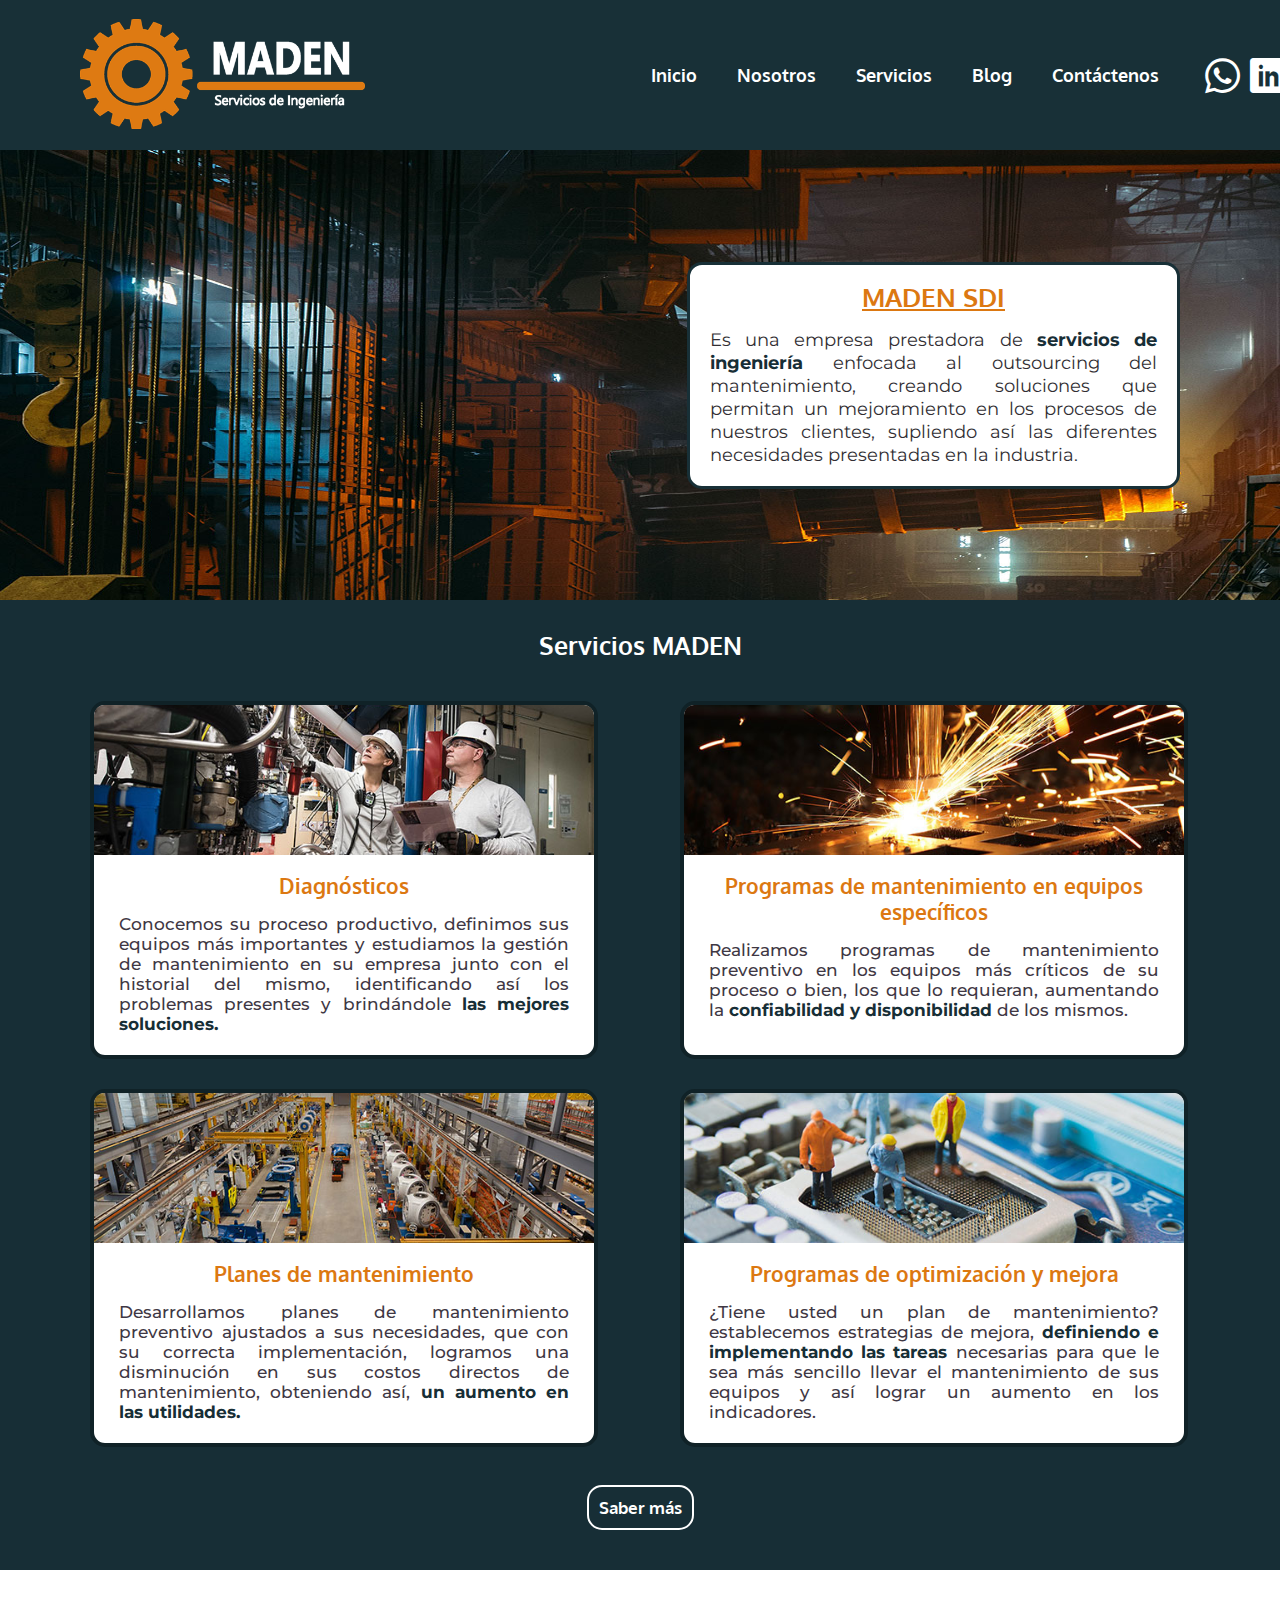
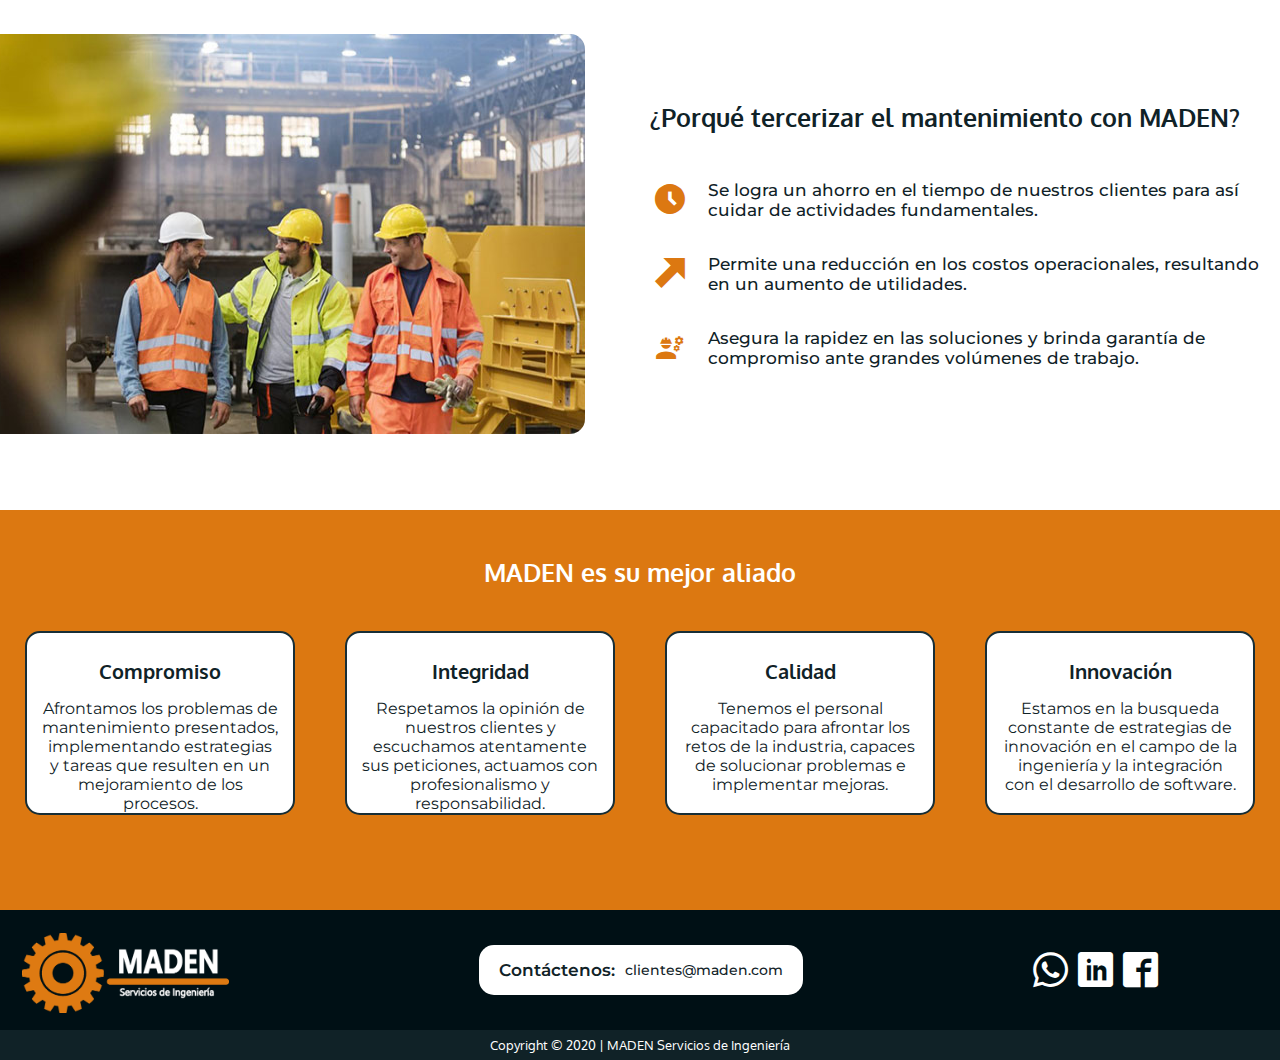
<file: index.html>
<!DOCTYPE html>
<html lang="es">
<head>
    <meta charset="UTF-8">
    <meta name="viewport" content="width=device-width, initial-scale=1.0">
    <title>MADEN | Servicios de Ingeniería</title>
    <link rel="icon" type="image/jpg" href="../Images/favicon.jpg">
    <link rel="stylesheet" href="Styles/styles.css">
    <link href="https://fonts.googleapis.com/css2?family=Montserrat:wght@500&family=Oxygen&display=swap" rel="stylesheet">
</head>
<body>

    <!-- Header -->

    <header class="header">
        <!-- Logotipo -->
        <div class="container">
            <figure class="logo">
                <a href="index.html"><img src="Images/LOGO-MADEN-SIN-FONDO.png" alt="MADEN Servicios de Ingeniería" class="header-image"></a>
            </figure>

            <!-- Menú -->
            <menu>
                <nav class="menu">
                    <ul class="nav-menu">
                        <li>
                            <a href="index.html" class="active">Inicio</a>
                        </li>
                        <li>
                            <a href="Nosotros/index.html">Nosotros</a>
                        </li>
                        <li>
                            <a href="Servicios/index.html">Servicios</a>
                        </li>
                        <li>
                            <a href="/Blog">Blog</a>
                        </li>
                        <li>
                            <a href="/Contacto">Contáctenos</a>
                        </li>
                    </ul>
                    <ul class="icon-menu">
                        <li>
                            <a href="https://api.whatsapp.com/send?phone=573165388175" target="_blank"><i class="icon-whatsapp"></i></a>
                        </li>
                        <li>
                            <a href="/Linkedin"><i class="icon-linkedin" target="_blank"></i></a>
                        </li>
                        <li>
                            <a href="/Facebook"><i class="icon-facebook" target="_blank"></i></a>
                        </li>
                    </ul>
                </nav>
            </menu>
        </div>
    </header>

    <!-- Secciones -->

    <!-- Hero -->

    <section class="hero">
        <div class="container">
            <div class="hero-container">
            <h1>MADEN SDI</h1>
            <p>Es una empresa prestadora de <strong class="h1-description">servicios de ingeniería</strong> enfocada al outsourcing del mantenimiento, creando soluciones que permitan un mejoramiento en los procesos de nuestros clientes, supliendo así las diferentes necesidades presentadas en la industria.</p> 
            </div>
        </div>
    </section>

    <!-- Services -->

    <section class="services">
        <h2 class="services-title">Servicios MADEN</h2>
        <div class="services-container">
            <!-- Maintenance -->

            <!-- Diagnóstico -->
            <div class="services-d">
                <div class="service-details">
                    <figure class="service-imageContainer">
                        <img class="service-image" src="Images/Diagnostic-Background.jpg" alt="MADEN Servicios de INgeniería">
                    </figure>
                    <h3 class="service-title">
                            Diagnósticos
                    </h3>
                    <p>
                        Conocemos su proceso productivo, definimos sus equipos más importantes y estudiamos la gestión de mantenimiento en su empresa junto con el historial del mismo, identificando así los problemas presentes y brindándole<b class="services-b"> las mejores soluciones.</b>
                    </p>
                </div>
            </div>

            <!-- Programas de mantenimiento en equipos específicos -->
            <div class="services-mpem">
                <div class="service-details">
                    <figure class="service-imageContainer">
                        <img class="service-image" src="Images/EMP-Background.jpg" alt="MADEN Servicios de Ingeniería">
                    </figure>
                    <h3 class="service-title">
                                Programas de mantenimiento en equipos específicos
                    </h3>
                    <p>
                            Realizamos programas de mantenimiento preventivo en los equipos más críticos de su proceso o bien, los que lo requieran, aumentando la <b class="services-b"> confiabilidad y disponibilidad</b> de los mismos.
                    </p>
                </div>
            </div>

            <!-- Planes de mantenimiento -->
            <div class="services-mp">
                <div class="service-details">
                    <figure class="service-imageContainer">
                        <img class="service-image" src="Images/MP-Bckground.jpg" alt="MADEN Servicios de INgeniería">
                    </figure>
                    <h3 class="service-title">
                        Planes de mantenimiento
                    </h3>
                    <p>
                        Desarrollamos planes de mantenimiento preventivo ajustados a sus necesidades, que con su correcta implementación, logramos una disminución en sus costos directos de mantenimiento, obteniendo así,<b class="services-b"> un aumento en las utilidades.</b>
                    </p>
                </div>
            </div>

            <!-- Programas de optimización y mejora -->
            <div class="services-op">
                <div class="service-details">
                    <figure class="service-imageContainer">
                        <img class="service-image" src="Images/OP-Background.jpg" alt="MADEN Servicios de Ingeniería">
                    </figure>
                    <h3 class="service-title">
                            Programas de optimización y mejora
                    </h3>
                    <p>
                        ¿Tiene usted un plan de mantenimiento? establecemos estrategias de mejora,<b class="services-b"> definiendo e implementando las tareas</b> necesarias para que le sea más sencillo llevar el mantenimiento de sus equipos y así lograr un aumento en los indicadores.
                    </p>
                </div>
            </div>

        </div>
        <div class="services-button">
            <a href="Servicios/index.html" class="button">Saber más</a>
        </div>
    </section>

    <!-- ¿Porqué tercerizar el mantenimiento? -->

    <section class="maintenance-outsourcing">
        <div class="container">
            <figure class="outsourcing-image-container">
                <img src="Images/Outsourcing-image-2.jpg" alt="MADEN Servicios de Ingeniería" class="outsourcing-image">
            </figure>
            <div class="outsourcing-td">
                <h3 class="outsourcing-title">
                    ¿Porqué tercerizar el mantenimiento con MADEN?
                </h3>
                <ul>
                    <li>
                        <i class="icon-clock" target="_blank"></i><p>Se logra un ahorro en el tiempo de nuestros clientes para así cuidar de actividades fundamentales.</p>
                    </li>
                    <li>
                        <i class="icon-arrow-up" target="_blank"></i><p>Permite una reducción en los costos operacionales, resultando en un aumento de utilidades.</p>
                    </li>
                    <li>
                        <i class="icon-engineering" target="_blank"></i><p>Asegura la rapidez en las soluciones y brinda garantía de compromiso ante grandes volúmenes de trabajo.</p>
                    </li>
                </ul>
            </div>
        </div>
    </section>

    <!-- ¿Porqué escogernos? -->

    <section class="maintenance-choose">
        <div class="container">
            <h3 class="choose-title">
                MADEN es su mejor aliado
            </h3>
            <div class="choose-options">
                <article>
                    <h4>Compromiso</h4>
                    <p>Afrontamos los problemas de mantenimiento presentados, implementando estrategias y tareas que resulten en un mejoramiento de los procesos.</p>
                </article>
                <article>
                    <h4>Integridad</h4>
                    <p>Respetamos la opinión de nuestros clientes y escuchamos atentamente sus peticiones, actuamos con profesionalismo y responsabilidad.</p>
                </article>
                <article>
                    <h4>Calidad</h4>
                    <p>Tenemos el personal capacitado para afrontar los retos de la industria, capaces de solucionar problemas e implementar mejoras.</p>
                </article>
                <article>
                    <h4>Innovación</h4>
                    <p>Estamos en la busqueda constante de estrategias de innovación en el campo de la ingeniería y la integración con el desarrollo de software.</p>
                </article>
            </div>
        </div>
    </section>

    <!-- Footer -->
    <section class="footer">
        <figure class="logo-footer">
            <a href="/Inicio/"><img src="Images/LOGO-MADEN-SIN-FONDO.png" alt="MADEN Servicios de Ingeniería" height="150px" class="header-image"></a>
        </figure>
        <div class="footer-contact">
            <h5>Contáctenos:</h5>
            <p>clientes@maden.com</p>
        </div>
        <div class="footer-icons">
            <nav class="menu">
            <ul class="icon-menu">
                <li>
                    <a href="https://api.whatsapp.com/send?phone=573165388175" target="_blank"><i class="icon-whatsapp"></i></a>
                </li>
                <li>
                    <a href="/Linkedin"><i class="icon-linkedin" target="_blank"></i></a>
                </li>
                <li>
                    <a href="/Facebook"><i class="icon-facebook" target="_blank"></i></a>
                </li>
            </ul>
            </nav>
        </div>
    </section>

    <!-- Copyright -->
    <section class="copyright">
        <div class="copyright-text">
            <p>Copyright © 2020 | MADEN Servicios de Ingeniería</p>
        </div>
    </section>

</body>
</html>
</file>
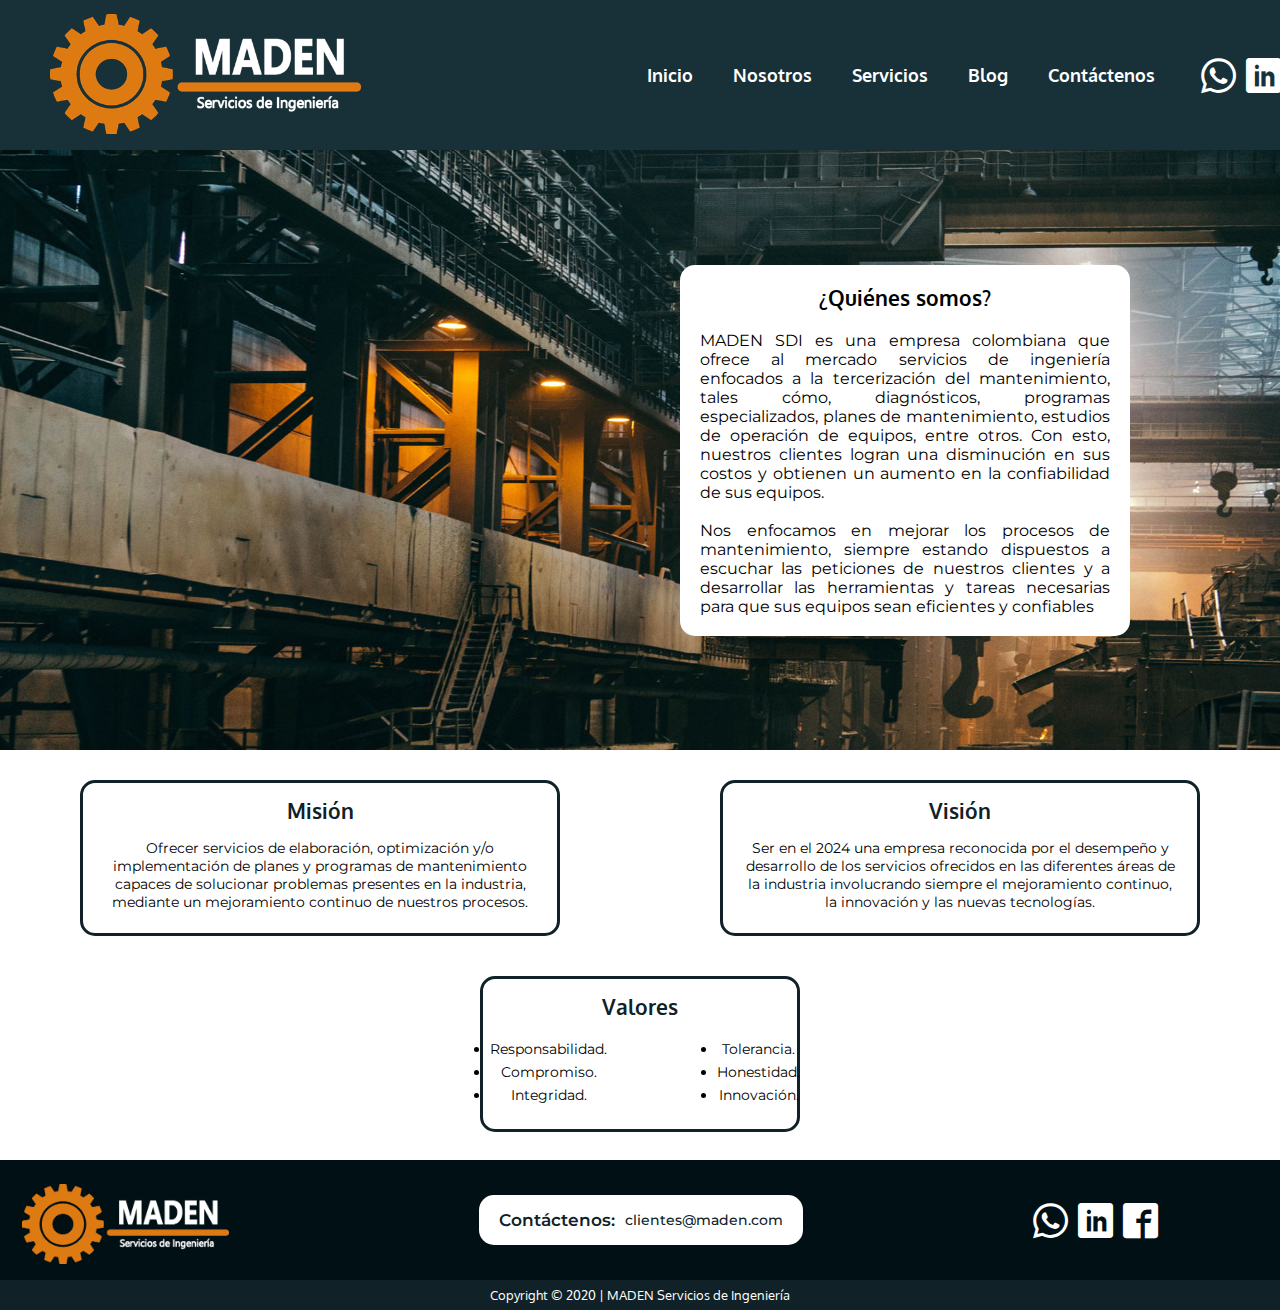
<file: Nosotros/index.html>
<!DOCTYPE html>
<html lang="en">
<head>
    <meta charset="UTF-8">
    <meta name="viewport" content="width=device-width, initial-scale=1.0">
    <title>MADEN | Nosotros</title>
    <link rel="icon" type="image/jpg" href="../Images/favicon.jpg">
    <link rel="stylesheet" href="Estilos/styles.css">
    <link href="https://fonts.googleapis.com/css2?family=Montserrat:wght@500&family=Oxygen&display=swap" rel="stylesheet">

</head>
<body>
    <!-- Header -->

    <header class="header">
        <!-- Logotipo -->
        <div class="container">
            <figure class="logo">
                <a href="../index.html"><img src="../Images/LOGO-MADEN-SIN-FONDO.png" alt="MADEN Servicios de Ingeniería" height="150px" class="header-image"></a>
            </figure>
    
            <!-- Menú -->
            <menu>
                <nav class="menu">
                    <ul class="nav-menu">
                        <li>
                            <a href="../index.html" class="active">Inicio</a>
                        </li>
                        <li>
                            <a href="index.html">Nosotros</a>
                        </li>
                        <li>
                            <a href="../Servicios/index.html">Servicios</a>
                        </li>
                        <li>
                            <a href="/Blog">Blog</a>
                        </li>
                        <li>
                            <a href="/Contacto">Contáctenos</a>
                        </li>
                    </ul>
                    <ul class="icon-menu">
                        <li>
                            <a href="https://api.whatsapp.com/send?phone=573165388175" target="_blank"><i class="icon-whatsapp"></i></a>
                        </li>
                        <li>
                            <a href="/Linkedin"><i class="icon-linkedin" target="_blank"></i></a>
                        </li>
                        <li>
                            <a href="/Facebook"><i class="icon-facebook" target="_blank"></i></a>
                        </li>
                    </ul>
                </nav>
            </menu>
        </div>
    </header>

    <!-- Sobre nosotros -->

    <section class="about">
        <div class="about-text">
            <h4 class="about-title">¿Quiénes somos?</h4>
            <p>MADEN SDI es una empresa colombiana que ofrece al mercado servicios de ingeniería enfocados a la tercerización del mantenimiento, tales cómo, diagnósticos, programas especializados, planes de mantenimiento, estudios de operación de equipos, entre otros. Con esto, nuestros clientes logran una disminución en sus costos y obtienen un aumento en la confiabilidad de sus equipos.<br>
            <br>Nos enfocamos en mejorar los procesos de mantenimiento, siempre estando dispuestos a escuchar las peticiones de nuestros clientes y a desarrollar las herramientas y tareas necesarias para que sus equipos sean eficientes y confiables </p>
        </div>
    </section>

    <!-- Misión Visión Valores -->

    <section class="mvv">
        <div class="mision">
            <h5 class="mision-title">Misión</h5>
            <p class="mision-description">
                Ofrecer servicios de elaboración, optimización y/o implementación de planes y programas de mantenimiento capaces de solucionar problemas presentes en la industria, mediante un mejoramiento continuo de nuestros procesos.
            </p>
        </div>
        <div class="vision">
            <h5 class="vision-title">Visión</h5>
            <p class="vision-description">
                Ser en el 2024 una empresa reconocida por el desempeño y desarrollo de los servicios ofrecidos en las diferentes áreas de la industria involucrando siempre el mejoramiento continuo, la innovación y las nuevas tecnologías.
            </p>
        </div>
        <div class="values">
            <h5 class="values-title">Valores</h5>
            <div class="values-list">
                <ul class="values-1">
                    <li>Responsabilidad.</li>
                    <li>Compromiso.</li>
                    <li>Integridad.</li>
                </ul>
                <ul class="values-2">
                    <li>Tolerancia.</li>
                    <li>Honestidad.</li>
                    <li>Innovación.</li>
                </ul>
            </div>
        </div>
    </section>
        
    <!-- Footer -->
    
    <footer class="footer">
        <figure class="logo-footer">
            <a href="/Inicio/"><img src="../Images/LOGO-MADEN-SIN-FONDO.png" alt="MADEN Servicios de Ingeniería" height="150px" class="header-image"></a>
        </figure>
        <div class="footer-contact">
            <h5>Contáctenos:</h5>
            <p>clientes@maden.com</p>
        </div>
        <div class="footer-icons">
            <nav class="menu">
            <ul class="icon-menu">
                <li>
                    <a href="https://api.whatsapp.com/send?phone=573165388175" target="_blank"><i class="icon-whatsapp"></i></a>
                </li>
                <li>
                    <a href="/Linkedin"><i class="icon-linkedin" target="_blank"></i></a>
                </li>
                <li>
                    <a href="/Facebook"><i class="icon-facebook" target="_blank"></i></a>
                </li>
            </ul>
            </nav>
        </div>
    </footer>

    <!-- Copyright -->
    <section class="copyright">
        <div class="copyright-text">
            <p>Copyright © 2020 | MADEN Servicios de Ingeniería</p>
        </div>
    </section>
</body>
</html>
</file>
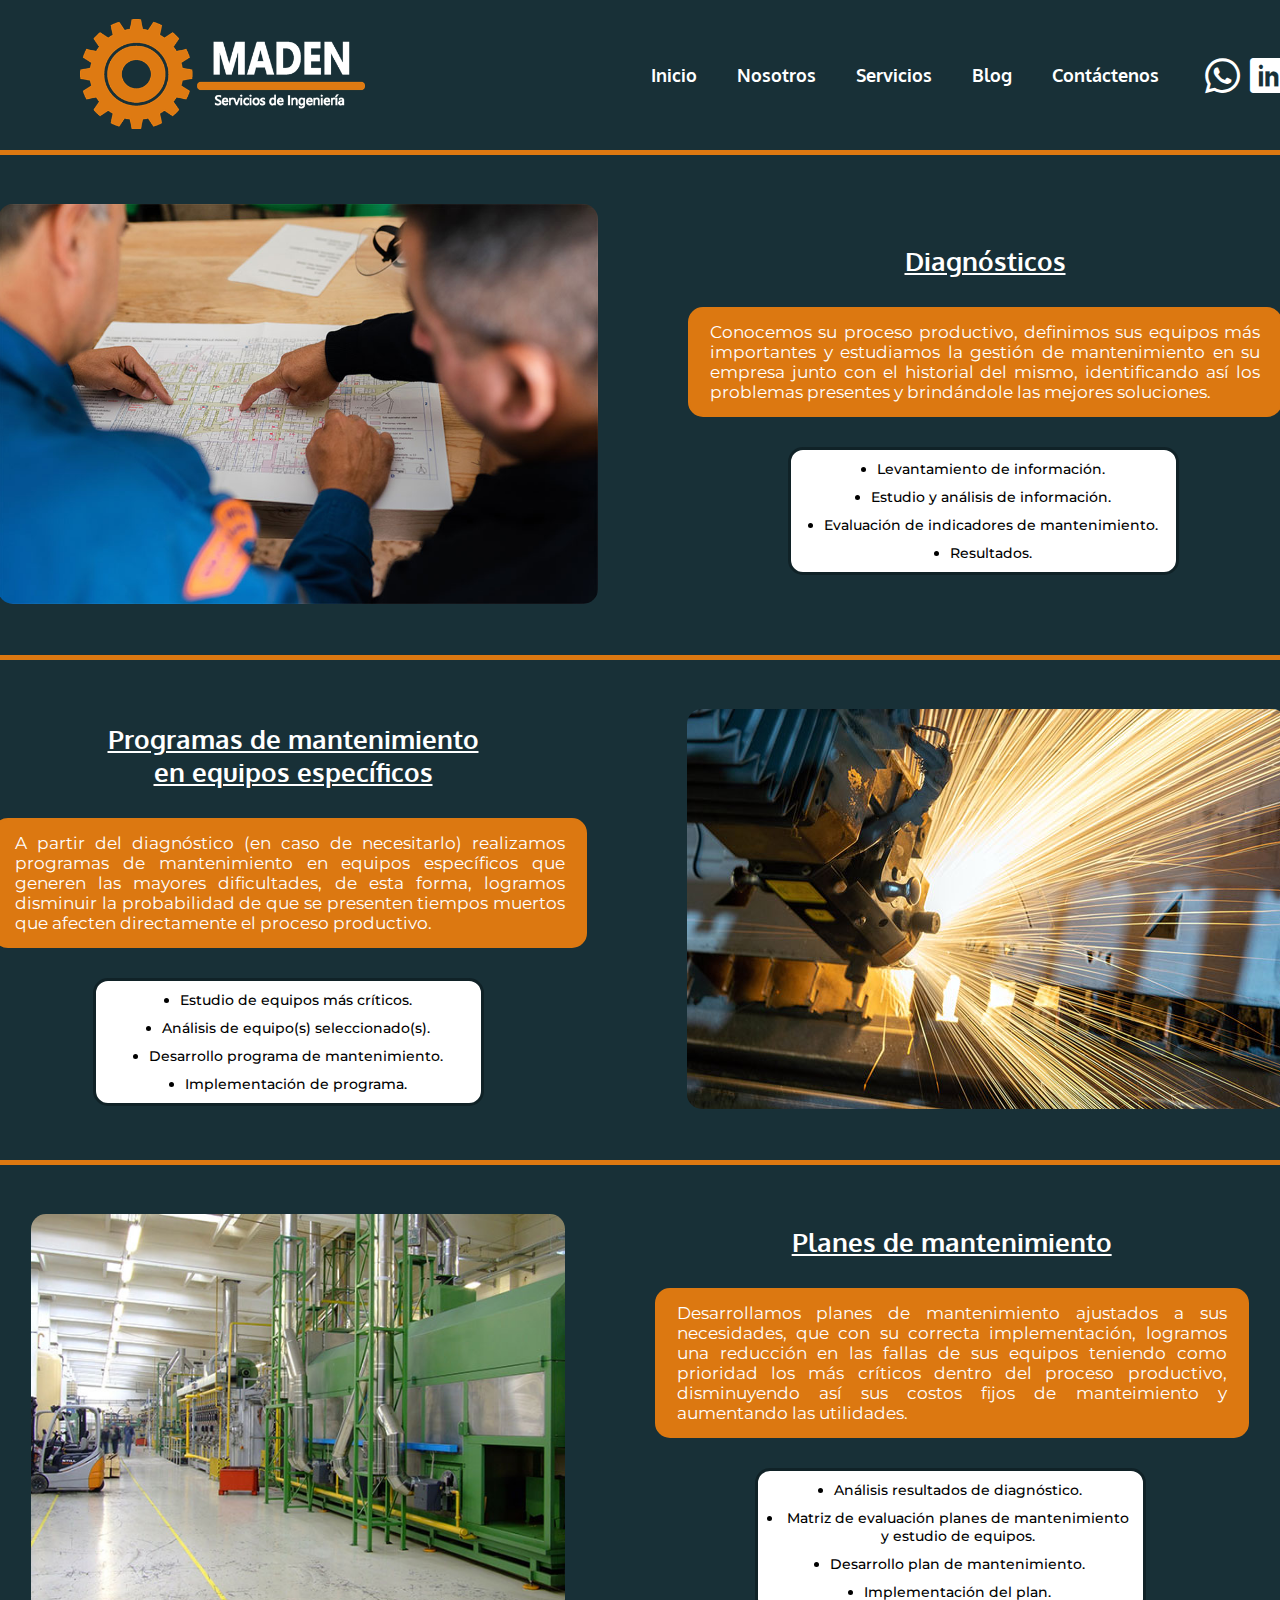
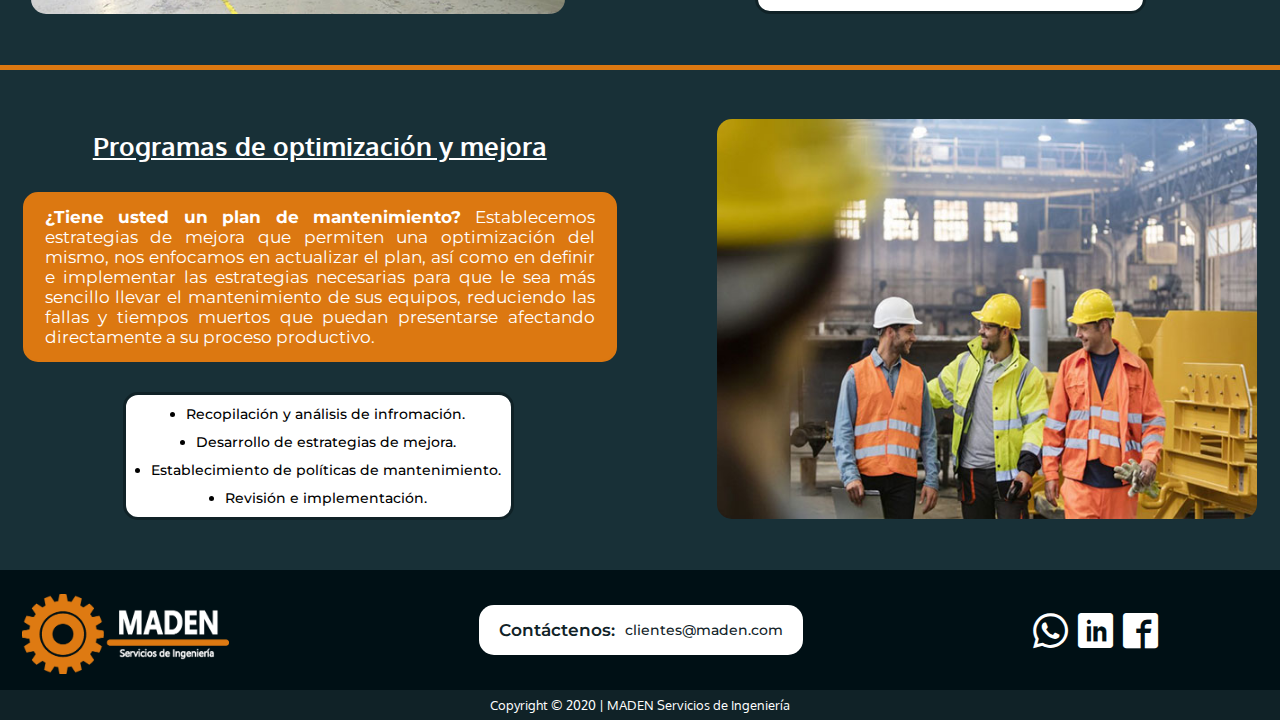
<file: Servicios/index.html>
<!DOCTYPE html>
<html lang="en">
<head>
    <meta charset="UTF-8">
    <meta name="viewport" content="width=device-width, initial-scale=1.0">
    <title>MADEN | Servicios</title>
    <link rel="icon" type="image/jpg" href="../Images/favicon.jpg">
    <link rel="stylesheet" href="Estilos/styles.css">
    <link href="https://fonts.googleapis.com/css2?family=Montserrat:wght@500&family=Oxygen&display=swap" rel="stylesheet">
</head>
<body>
    <!-- Header -->

    <header class="header">
        <!-- Logotipo -->
        <div class="container">
            <figure class="logo">
                <a href="../index.html"><img src="../Images/LOGO-MADEN-SIN-FONDO.png" alt="MADEN Servicios de Ingeniería" height="150px" class="header-image"></a>
            </figure>
    
            <!-- Menú -->
            <menu>
                <nav class="menu">
                    <ul class="nav-menu">
                        <li>
                            <a href="../index.html" class="active">Inicio</a>
                        </li>
                        <li>
                            <a href="../Nosotros/index.html">Nosotros</a>
                        </li>
                        <li>
                            <a href="index.html">Servicios</a>
                        </li>
                        <li>
                            <a href="/Blog">Blog</a>
                        </li>
                        <li>
                            <a href="/Contacto">Contáctenos</a>
                        </li>
                    </ul>
                    <ul class="icon-menu">
                        <li>
                            <a href="https://api.whatsapp.com/send?phone=573165388175" target="_blank"><i class="icon-whatsapp"></i></a>
                        </li>
                        <li>
                            <a href="/Linkedin"><i class="icon-linkedin" target="_blank"></i></a>
                        </li>
                        <li>
                            <a href="/Facebook"><i class="icon-facebook" target="_blank"></i></a>
                        </li>
                    </ul>
                </nav>
            </menu>
        </div>
    </header>

    <!-- Services -->

    <section class="services">

        <!-- Diagnostic -->
        <div class="services-diagnostic">
            <figure class="services-diagnostic-image">
                <img src="../Images/diagnostic-image.jpg" alt="Imágen Diagnóstico" height="400">
            </figure>
            <div class="service-diagnostic-items">
                <h2>Diagnósticos</h2>
                <p class="service-diagnostic-intro">
                    Conocemos su proceso productivo, definimos sus equipos más importantes y estudiamos la gestión de mantenimiento en su empresa junto con el historial del mismo, identificando así los problemas presentes y brindándole las mejores soluciones.
                </p>
                <ul class="service-diagnostic-list">
                    <li>Levantamiento de información.</li>
                    <li>Estudio y análisis de información.</li>
                    <li>Evaluación de indicadores de mantenimiento.</li>
                    <li>Resultados.</li>
                </ul>
            </div>
        </div>

        <!-- Specific maintenance programs -->
        <div class="services-smp">
            <div class="service-smp-items">
                <h2>Programas de mantenimiento en equipos específicos</h2>
                <p class="service-smp-intro">
                    A partir del diagnóstico (en caso de necesitarlo) realizamos programas de mantenimiento en equipos específicos que generen las mayores dificultades, de esta forma, logramos disminuir la probabilidad de que se presenten tiempos muertos que afecten directamente el proceso productivo.
                </p>
                <ul class="service-smp-list">
                    <li>Estudio de equipos más críticos.</li>
                    <li>Análisis de equipo(s) seleccionado(s).</li>
                    <li>Desarrollo programa de mantenimiento.</li>
                    <li>Implementación de programa.</li>
                </ul>
            </div>
            <figure class="services-smp-image">
                <img src="../Images/smp-image.jpg" alt="MADEN Imágen Programas de manmentenimiento específicos" height="400">
            </figure>
        </div>

        <!-- Maintenance Plans -->
        <div class="services-mp">
            <figure class="services-mp-image">
                <img src="../Images/mp-image.jpg" alt="MADEN Imágen Programas de manmentenimiento específicos" height="400">
            </figure>
            <div class="services-mp-items">
                <h2>Planes de mantenimiento</h2>
                <p class="serives-mp-intro">
                    Desarrollamos planes de mantenimiento ajustados a sus necesidades, que con su correcta implementación, logramos una reducción en las fallas de sus equipos teniendo como prioridad los más críticos dentro del proceso productivo, disminuyendo así sus costos fijos de manteimiento y aumentando las utilidades.
                </p>
                <ul class="service-mp-list">
                    <li>Análisis resultados de diagnóstico.</li>
                    <li>Matriz de evaluación planes de mantenimiento y estudio de equipos.</li>
                    <li>Desarrollo plan de mantenimiento.</li>
                    <li>Implementación del plan.</li>
                </ul>
            </div>
        </div>

        <!-- Optimization plans -->
        <div class="services-op">
            <div class="service-op-items">
                <h2>Programas de optimización y mejora</h2>
                <p class="service-op-intro">
                    <b>¿Tiene usted un plan de mantenimiento?</b> Establecemos estrategias de mejora que permiten una optimización del mismo, nos enfocamos en actualizar el plan, así como en definir e implementar las estrategias necesarias para que le sea más sencillo llevar el mantenimiento de sus equipos, reduciendo las fallas y tiempos muertos que puedan presentarse afectando directamente a su proceso productivo.
                </p>
                <ul class="service-op-list">
                    <li>Recopilación y análisis de infromación.</li>
                    <li>Desarrollo de estrategias de mejora.</li>
                    <li>Establecimiento de políticas de mantenimiento.</li>
                    <li>Revisión e implementación.</li>
                </ul>
            </div>
            <figure class="services-op-image">
                <img src="../Images/Outsourcing-image-2.jpg" alt="MADEN Imágen Programas de manmentenimiento específicos" height="400">
            </figure>
        </div>
    </section>

     <!-- Footer -->
    
     <footer class="footer">
        <figure class="logo-footer">
            <a href="/Inicio/"><img src="../Images/LOGO-MADEN-SIN-FONDO.png" alt="MADEN Servicios de Ingeniería" height="150px" class="header-image"></a>
        </figure>
        <div class="footer-contact">
            <h5>Contáctenos:</h5>
            <p>clientes@maden.com</p>
        </div>
        <div class="footer-icons">
            <nav class="menu">
            <ul class="icon-menu">
                <li>
                    <a href="https://api.whatsapp.com/send?phone=573165388175" target="_blank"><i class="icon-whatsapp"></i></a>
                </li>
                <li>
                    <a href="/Linkedin"><i class="icon-linkedin" target="_blank"></i></a>
                </li>
                <li>
                    <a href="/Facebook"><i class="icon-facebook" target="_blank"></i></a>
                </li>
            </ul>
            </nav>
        </div>
    </footer>

    <!-- Copyright -->
    <section class="copyright">
        <div class="copyright-text">
            <p>Copyright © 2020 | MADEN Servicios de Ingeniería</p>
        </div>
    </section>
</body>
</html>
</file>
<file: Styles/styles.css>
body {
    margin: 0;
    padding: 0;
    font-family: 'Montserrat', sans-serif;
    font-family: 'Oxygen', sans-serif;
    font-size:13px;
}

a {
    text-decoration: none;
    cursor: pointer;
}

.container {
    width: 100%;
    height: 150px;
    margin: 0;
    display: inherit;
    align-items: inherit;
    justify-content: inherit;
}

/* Header */

figure {
    margin: 0;
}

.header img {
    height: 110px;
    margin-left: 80px;
}

header {
    background-color: #183037;
    width: 100%;
    height: 150px;
    display: flex;
    align-items: center;
    justify-items: center;
}

/* Menu */

.menu {
    display: flex;
    align-items: center;
    justify-content: center;
}

header nav .nav-menu {
    width: 180px;
    height: inherit;
    display: inherit;
    align-items: inherit;
    justify-content: inherit;
    list-style: none;
    margin-left: 350px;
}

nav .nav-menu a {
    color: #FFF;
    margin-left: 40px;
    font-size: 18px;
    font-weight: bold;
}

nav .nav-menu a:hover {
    text-decoration: underline;
    color: #DC7811;
}


@font-face {
    font-family: 'icomoon';
    src:  url('../fonts/icomoon.eot?vj2opa');
    src:  url('../fonts/icomoon.eot?vj2opa#iefix') format('embedded-opentype'),
      url('../fonts/icomoon.ttf?vj2opa') format('truetype'),
      url('../fonts/icomoon.woff?vj2opa') format('woff'),
      url('../fonts/icomoon.svg?vj2opa#icomoon') format('svg');
    font-weight: normal;
    font-style: normal;
    font-display: block;
}
  
[class^="icon-"], [class*=" icon-"] {
    /* use !important to prevent issues with browser extensions that change fonts */
    font-family: 'icomoon' !important;
    speak: never;
    font-style: normal;
    font-weight: 500;
    font-variant: normal;
    text-transform: none;
    line-height: 1;
  
    /* Better Font Rendering =========== */
    -webkit-font-smoothing: antialiased;
    -moz-osx-font-smoothing: grayscale;
}
  
.icon-engineering:before {
    content: "\e900";
}
.icon-arrow-up:before {
    content: "\e901";
}
.icon-clock:before {
    content: "\e902";
}
.icon-linkedin:before {
    content: "\e903";
}
.icon-facebook:before {
    content: "\e904";
}
.icon-whatsapp:before {
    content: "\e905";
}

nav .icon-menu {
    display: inherit;
    align-items: inherit;
    justify-content: inherit;
    margin-left: 180px;
}

nav .icon-menu li {
    list-style: none;
    margin-left: 10px;
    margin-right: 0;
}

nav .icon-menu a {
    color: white;
    font-size: 35px;
}

nav .icon-menu a:hover {
    color: #DC7811;
}

/* Secciones */

/* Hero */

.hero {
    height: 450px;
    background-image: url('../Images/Fondo-2.jpg');
    background-size: 1440px 570px;
    background-repeat: no-repeat;
    display: flex;
    align-items: center;
    justify-content: flex-end;
}

.hero-container {
    background-color: white;
    border: 3px solid #183037;
    border-radius: 15px;
    margin-left: 830px;
    margin-right: 100px;
}

.hero h1 {
    color: #DC7811;
    font-size: 2em;
    text-decoration: underline;
    font-family: 'Oxygen', sans-serif;
    font-weight: 600;
    margin: 0;
    text-align: center;
    padding: 15px 0;
}

.hero p {
    width: 447px;
    color: #312e33;
    padding: 0 20px 20px;
    font-family: 'Montserrat', sans-serif;
    font-size: 1.4em;
    font-weight: normal;
    text-align: justify;
    margin: 0;
}

.h1-description {
    color: #172E36;
}

.hero img {
    width: 100%;
}

/* Servicios */

.services {
    background-color: #172E36;
    height: 970px;
    width: 100%;
}

.services-container {
    display: grid;
    grid-template-columns: 590px 590px;
    justify-content: center;
    gap: 10px 0;
}

.service-imageContainer img {
    margin: 0;
    height: 150px;
}
 
.service-image {
    width: 500px;
    object-fit: cover;
    border-radius: 10px 10px 0px 0px;
}

.services-title {
    margin: 0;
    padding-top: 30px;
    padding-bottom: 20px;
    font-family: 'Oxygen', sans-serif;
    font-size: 1.9em;
    color: white;
    text-align: center;
}

.services article {
    margin: 10px 0px;
    padding: 10px 0px;
}

.service-details {
    background-color: white;
    text-align: center;
    border: 4px solid #102227;
    border-radius: 15px;
    width: 500px;
    height: 350px;
    margin: 20px 40px 0;
}

.service-title {
    font-size: 1.6em;
    color: #DC7811;
    font-family: 'Oxygen', sans-serif;
    font-weight: bold;
    margin: 15px 30px;
}


.service-details p {
    font-size: 1.3em;
    font-family: 'Montserrat', sans-serif;
    text-align: justify;
    margin: 15px 25px;
    font-weight: 500;
    color: #3f3844;
}

.services-b {
    color: #172E36;
}

.services-button {
    margin-top: 50px;
    text-align: center;
}

.services-button a {
    background-color: transparent;
    padding: 10px;
    font-family: 'Oxygen', sans-serif;
    font-size: 1.3em;
    font-weight: 600;
    color: white;
    border: 2px solid white;
    border-radius: 15px;
}

.services-button a:hover {
    color: #DC7811;
    border: 2px solid #DC7811;
}


/* ¿Porqué tercerizar el mantenimiento? */

.maintenance-outsourcing {
    height: 500px;
    margin: 15px 30px 20px 0;
    padding: 0;
    display: flex;
    align-items: center;
    justify-content: center;
}

.outsourcing-title {
    text-align: center;
    font-family: 'Oxygen', sans-serif;
    font-size: 1.9em;
    color: #102227;
    margin: 30px;
    margin-left: -120px;
    width: 600px;
}

.outsourcing-image {
    width: 600px;
    height: 400px;
    border-radius: 15px;
}

.outsourcing-image-container {
    margin-right: 180px;
}

.outsourcing-td {
    width: 500px;
}

.outsourcing-td li {
    display: flex;
    align-items: center;
    justify-content: center;
    text-align: left;
    margin-left: -150px;
}

.outsourcing-td i {
    font-size: 2.3em;
    margin-right: 15px;
    color: #DC7811;
}

.outsourcing-td p {
    font-size: 1.3em;
    font-family: 'Montserrat', sans-serif;
    font-weight: 500;
    color: #102227;
    margin-left: 8px;
    margin-right: 0;
}

/* Porqué escogernos */

.maintenance-choose {
    width: 100%;
    height: 400px;
    background-color: #DC7811;
    margin: 0;
}

.choose-title {
    text-align: center;
    color: white;
    font-size: 1.9em;
    padding-top: 47px;
    margin-bottom: 10px;
}

.choose-options {
    display: flex;
    align-items: center;
    justify-content: center;
    margin-top: 10px;
    height: 250px;
}

.choose-options article {
    background-color: white;
    width: 380px;
    height: 180px;
    margin: 25px;
    border-radius: 15px;
    border: 2px solid #172E36;
}

.choose-options h4 {
    text-align: center;
    color:#102227;
    font-size: 1.5em;
    margin-bottom: 15px;
}

.choose-options p {
    font-size: 1.2em;
    font-family: 'Montserrat', sans-serif;
    font-weight: 400;
    margin: 10px 15px;
    text-align: center;
    color: #102227;
}

/* Footer */

.footer {
    width: 100%;
    height: 120px;
    background-color: #001015;
    display: flex;
    align-items: center;
    justify-content: center;
}

.logo-footer img {
    height: 80px;
    padding-top: 10px;
    padding-right: 250px;
    margin-left: -100px;
}

.footer-contact {
    display: flex;
    align-items: center;
    justify-content: center;
    color: #102227;
    background-color: white;
    height: 50px;
    border-radius: 15px;
}

.footer-contact h5 {
    font-size: 1.3em;
    font-family: 'Montserrat', sans-serif;
    font-weight: 600;
    padding: 0 5px 0 20px;
}

.footer-contact p {
    font-family: 'Montserrat', sans-serif;
    font-weight: 500;
    font-size: 1.1em;
    margin-left: 5px;
    padding: 0 20px 0 0;
}

.footer-contact-data ul {
    color: white;
}

.footer-icons {
    margin: 0;
}

/* Copyright */

.copyright {
    height: 30px;
    display: flex;
    align-items: center;
    justify-content: center;
    background-color: #102227;
}

.copyright-text p {
    align-items: center;
    margin: 0;
    color: white;
}
</file>
<file: Nosotros/Estilos/styles.css>
body {
    margin: 0;
    padding: 0;
    font-family: 'Montserrat', sans-serif;
    font-family: 'Oxygen', sans-serif;
    font-size: 13px;
}

a {
    text-decoration: none;
    cursor: pointer;
}

.container {
    width: 100%;
    height: 150px;
    margin: 0;
    display: inherit;
    align-items: inherit;
    justify-content: inherit;
}

/* Header */

figure {
    margin: 0;
}

.header-image {
    height: 120px;
    margin-left: 50px;
}

header {
    background-color: #183037;
    width: 100%;
    height: 150px;
    display: flex;
    align-items: center;
    justify-items: center;
}

/* Menu */

.menu {
    display: flex;
    align-items: center;
    justify-content: center;
}

header nav .nav-menu {
    width: 180px;
    height: inherit;
    display: inherit;
    align-items: inherit;
    justify-content: inherit;
    list-style: none;
    margin-left: 350px;
}

nav .nav-menu a {
    color: #FFF;
    margin-left: 40px;
    font-size: 18px;
    font-weight: bold;
}

nav .nav-menu a:hover {
    text-decoration: underline;
    color: #DC7811;
}

@font-face {
    font-family: 'icomoon';
    src:  url('../../fonts/icomoon.eot?vj2opa');
    src:  url('../../fonts/icomoon.eot?vj2opa#iefix') format('embedded-opentype'),
      url('../../fonts/icomoon.ttf?vj2opa') format('truetype'),
      url('../../fonts/icomoon.woff?vj2opa') format('woff'),
      url('../../fonts/icomoon.svg?vj2opa#icomoon') format('svg');
    font-weight: normal;
    font-style: normal;
    font-display: block;
}
  
[class^="icon-"], [class*=" icon-"] {
    /* use !important to prevent issues with browser extensions that change fonts */
    font-family: 'icomoon' !important;
    speak: never;
    font-style: normal;
    font-weight: 500;
    font-variant: normal;
    text-transform: none;
    line-height: 1;
  
    /* Better Font Rendering =========== */
    -webkit-font-smoothing: antialiased;
    -moz-osx-font-smoothing: grayscale;
}
  
.icon-engineering:before {
    content: "\e900";
}
.icon-arrow-up:before {
    content: "\e901";
}
.icon-clock:before {
    content: "\e902";
}
.icon-linkedin:before {
    content: "\e903";
}
.icon-facebook:before {
    content: "\e904";
}
.icon-whatsapp:before {
    content: "\e905";
}

nav .icon-menu {
    display: inherit;
    align-items: inherit;
    justify-content: inherit;
    margin-left: 180px;
}

nav .icon-menu li {
    list-style: none;
    margin-left: 10px;
    margin-right: 0;
}

nav .icon-menu a {
    color: white;
    font-size: 35px;
}

nav .icon-menu a:hover {
    color: #DC7811;
}


/* Sobre nosotros */

.about {
    width: 100%;
    height: 600px;
    display: flex;
    align-items: center;
    justify-content: flex-end;
    background-image: url(../../Images/Fondo-3.jpg);
    background-size: 100% 650px;
    background-repeat: no-repeat;
}

.about-text {
    text-align: center;
    width: 450px;
    margin-right: 150px;
    border-radius: 15px;
    background-color: white;
}

.about-text .about-title {
    font-family: 'Oxygen', sans-serif;
    font-size: 1.6em;
    font-weight: 600;
    margin: 20px;
}

.about-text p {
    font-family: 'Montserrat', sans-serif;
    font-size: 1.2em;
    font-weight: 400;
    padding: 0 20px;
    text-align: justify;
    margin: 20px 0;
}

/* Misión Visión Valores */

.mvv {
    display: grid;
    grid-template-columns: repeat(2, 1fr);
    grid-template-areas: "mision vision"
                         "values values";
    height: 410px;
    align-items: center;
}

.mvv h5 {
    font-size: 1.6em;
    font-family: 'Oxygen', sans-serif;
    color: #102227;
    margin: 15px;
}

.mvv p {
    font-size: 1.1em;
    font-family: 'Montserrat', sans-serif;
    margin: 0;
    padding: 0 20px;
}

.mision {
    grid-area: mision;
    text-align: center;
    border: 3px solid #102227;
    margin: 30px 80px;
    border-radius: 15px;
    height: 150px;
}

.vision {
    grid-area: vision;
    text-align: center;
    border: 3px solid #102227;
    margin: 30px 80px;
    border-radius: 15px;
    height: 150px;
}

.values {
    grid-area: values;
    text-align: center;
    border: 3px solid #102227;
    margin: 10px 480px 40px;
    border-radius: 15px;
    height: 150px;
}

.values-list {
    display: flex;
    align-items: center;
    justify-content: center;
    margin: 0;
}

.values-list ul {
    margin: 0 30px;
}

.values-list li {
    font-family: 'Montserrat', sans-serif;
    font-size: 1.1em;
    margin: 5px;
}

.values-1 li {
    margin-left: -25px;
}



/* Footer */

footer {
    width: 100%;
    height: 120px;
    background-color: #001015;
    display: flex;
    align-items: center;
    justify-content: center;
}

.logo-footer img {
    height: 80px;
    padding-top: 10px;
    padding-right: 250px;
    margin-left: -100px;
}

.footer-contact {
    display: flex;
    align-items: center;
    justify-content: center;
    color: #102227;
    background-color: white;
    height: 50px;
    border-radius: 15px;
}

.footer-contact h5 {
    font-size: 1.3em;
    font-family: 'Montserrat', sans-serif;
    font-weight: 600;
    padding: 0 5px 0 20px;
}

.footer-contact p {
    font-family: 'Montserrat', sans-serif;
    font-weight: 500;
    font-size: 1.1em;
    margin-left: 5px;
    padding: 0 20px 0 0;
}

.footer-contact-data ul {
    color: white;
}

.footer-icons {
    margin: 0;
}

/* Copyright */

.copyright {
    height: 30px;
    display: flex;
    align-items: center;
    justify-content: center;
    background-color: #102227;
}

.copyright-text p {
    align-items: center;
    margin: 0;
    color: white;
}
</file>
<file: Servicios/Estilos/styles.css>
body {
    margin: 0;
    padding: 0;
    font-family: 'Montserrat', sans-serif;
    font-family: 'Oxygen', sans-serif;
    font-size: 13px;
}

a {
    text-decoration: none;
    cursor: pointer;
}

.container {
    width: 100%;
    height: 150px;
    margin: 0;
    display: inherit;
    align-items: inherit;
    justify-content: inherit;
}

/* Header */

figure {
    margin: 0;
}

.header img {
    height: 110px;
    margin-left: 80px;
}

header {
    background-color: #183037;
    width: 100%;
    height: 150px;
    display: flex;
    align-items: center;
    justify-items: center;
}

/* Menu */

.menu {
    display: flex;
    align-items: center;
    justify-content: center;
}

header nav .nav-menu {
    width: 180px;
    height: inherit;
    display: inherit;
    align-items: inherit;
    justify-content: inherit;
    list-style: none;
    margin-left: 350px;
}

nav .nav-menu a {
    color: #FFF;
    margin-left: 40px;
    font-size: 18px;
    font-weight: bold;
}

nav .nav-menu a:hover {
    text-decoration: underline;
    color: #DC7811;
}

@font-face {
    font-family: 'icomoon';
    src:  url('../../fonts/icomoon.eot?vj2opa');
    src:  url('../../fonts/icomoon.eot?vj2opa#iefix') format('embedded-opentype'),
      url('../../fonts/icomoon.ttf?vj2opa') format('truetype'),
      url('../../fonts/icomoon.woff?vj2opa') format('woff'),
      url('../../fonts/icomoon.svg?vj2opa#icomoon') format('svg');
    font-weight: normal;
    font-style: normal;
    font-display: block;
}
  
[class^="icon-"], [class*=" icon-"] {
    /* use !important to prevent issues with browser extensions that change fonts */
    font-family: 'icomoon' !important;
    speak: never;
    font-style: normal;
    font-weight: 500;
    font-variant: normal;
    text-transform: none;
    line-height: 1;
  
    /* Better Font Rendering =========== */
    -webkit-font-smoothing: antialiased;
    -moz-osx-font-smoothing: grayscale;
}
  
.icon-engineering:before {
    content: "\e900";
}
.icon-arrow-up:before {
    content: "\e901";
}
.icon-clock:before {
    content: "\e902";
}
.icon-linkedin:before {
    content: "\e903";
}
.icon-facebook:before {
    content: "\e904";
}
.icon-whatsapp:before {
    content: "\e905";
}

nav .icon-menu {
    display: inherit;
    align-items: inherit;
    justify-content: inherit;
    margin-left: 180px;
}

nav .icon-menu li {
    list-style: none;
    margin-left: 10px;
    margin-right: 0;
}

nav .icon-menu a {
    color: white;
    font-size: 35px;
}

nav .icon-menu a:hover {
    color: #DC7811;
}

/* Services */

.services h2 {
    text-align: center;
    font-family: 'Oxygen', sans-serif;
    font-size: 2em;
    font-weight: 600;
    color: #001015;
    text-decoration: underline;
    margin-bottom: 30px;
    color: white;
}

.services p {
    font-family: 'Montserrat', sans-serif;
    font-size: 1.3em;
    font-weight: 600px;
    width: 550px;
    text-align: center;
    background-color: #DC7811;
    border: 2px solid #DC7811;
    border-radius: 15px;
    padding: 13px 20px;
    color: white;
    text-align: justify;
}

.services ul {
    display: flex;
    flex-direction: column;
    align-items: center;
    background-color: white;
    width: 350px;
    border: 3px solid #102227;
    border-radius: 15px;
    margin-left: 100px;
    margin-top: 30px;
    padding: 5px 10px 5px 25px;
}

.services ul li {
    font-family: 'Montserrat', sans-serif;
    font-size: 1.1em;
    font-weight: 500;
    padding: 5px 0;
    text-align: center;
}

.services-diagnostic, .services-smp, .services-mp, .services-op {
    display: flex;
    align-items: center;
    justify-content: center;
    height: 500px;
    border-top: 5px solid #DC7811;
    background-color: #183037;
}

.services-diagnostic-image img, .services-mp-image img {
    border-radius: 15px;
    margin-right: 90px;
    margin-top: 30px;
    margin-bottom: 30px;
}

.services-smp-image img, .services-op-image img {
    border-radius: 15px;
    margin-left: 100px;
    margin-top: 30px;
    margin-bottom: 30px;
}

/* SMP */
.services-smp h2 {
    width: 400px;
    padding-left: 100px;
}


/* Footer */

footer {
    width: 100%;
    height: 120px;
    background-color: #001015;
    display: flex;
    align-items: center;
    justify-content: center;
}

.logo-footer img {
    height: 80px;
    padding-top: 10px;
    padding-right: 250px;
    margin-left: -100px;
}

.footer-contact {
    display: flex;
    align-items: center;
    justify-content: center;
    color: #102227;
    background-color: white;
    height: 50px;
    border-radius: 15px;
}

.footer-contact h5 {
    font-size: 1.3em;
    font-family: 'Montserrat', sans-serif;
    font-weight: 600;
    padding: 0 5px 0 20px;
}

.footer-contact p {
    font-family: 'Montserrat', sans-serif;
    font-weight: 500;
    font-size: 1.1em;
    margin-left: 5px;
    padding: 0 20px 0 0;
}

.footer-contact-data ul {
    color: white;
}

.footer-icons {
    margin: 0;
}

/* Copyright */

.copyright {
    height: 30px;
    display: flex;
    align-items: center;
    justify-content: center;
    background-color: #102227;
}

.copyright-text p {
    align-items: center;
    margin: 0;
    color: white;
}
</file>
